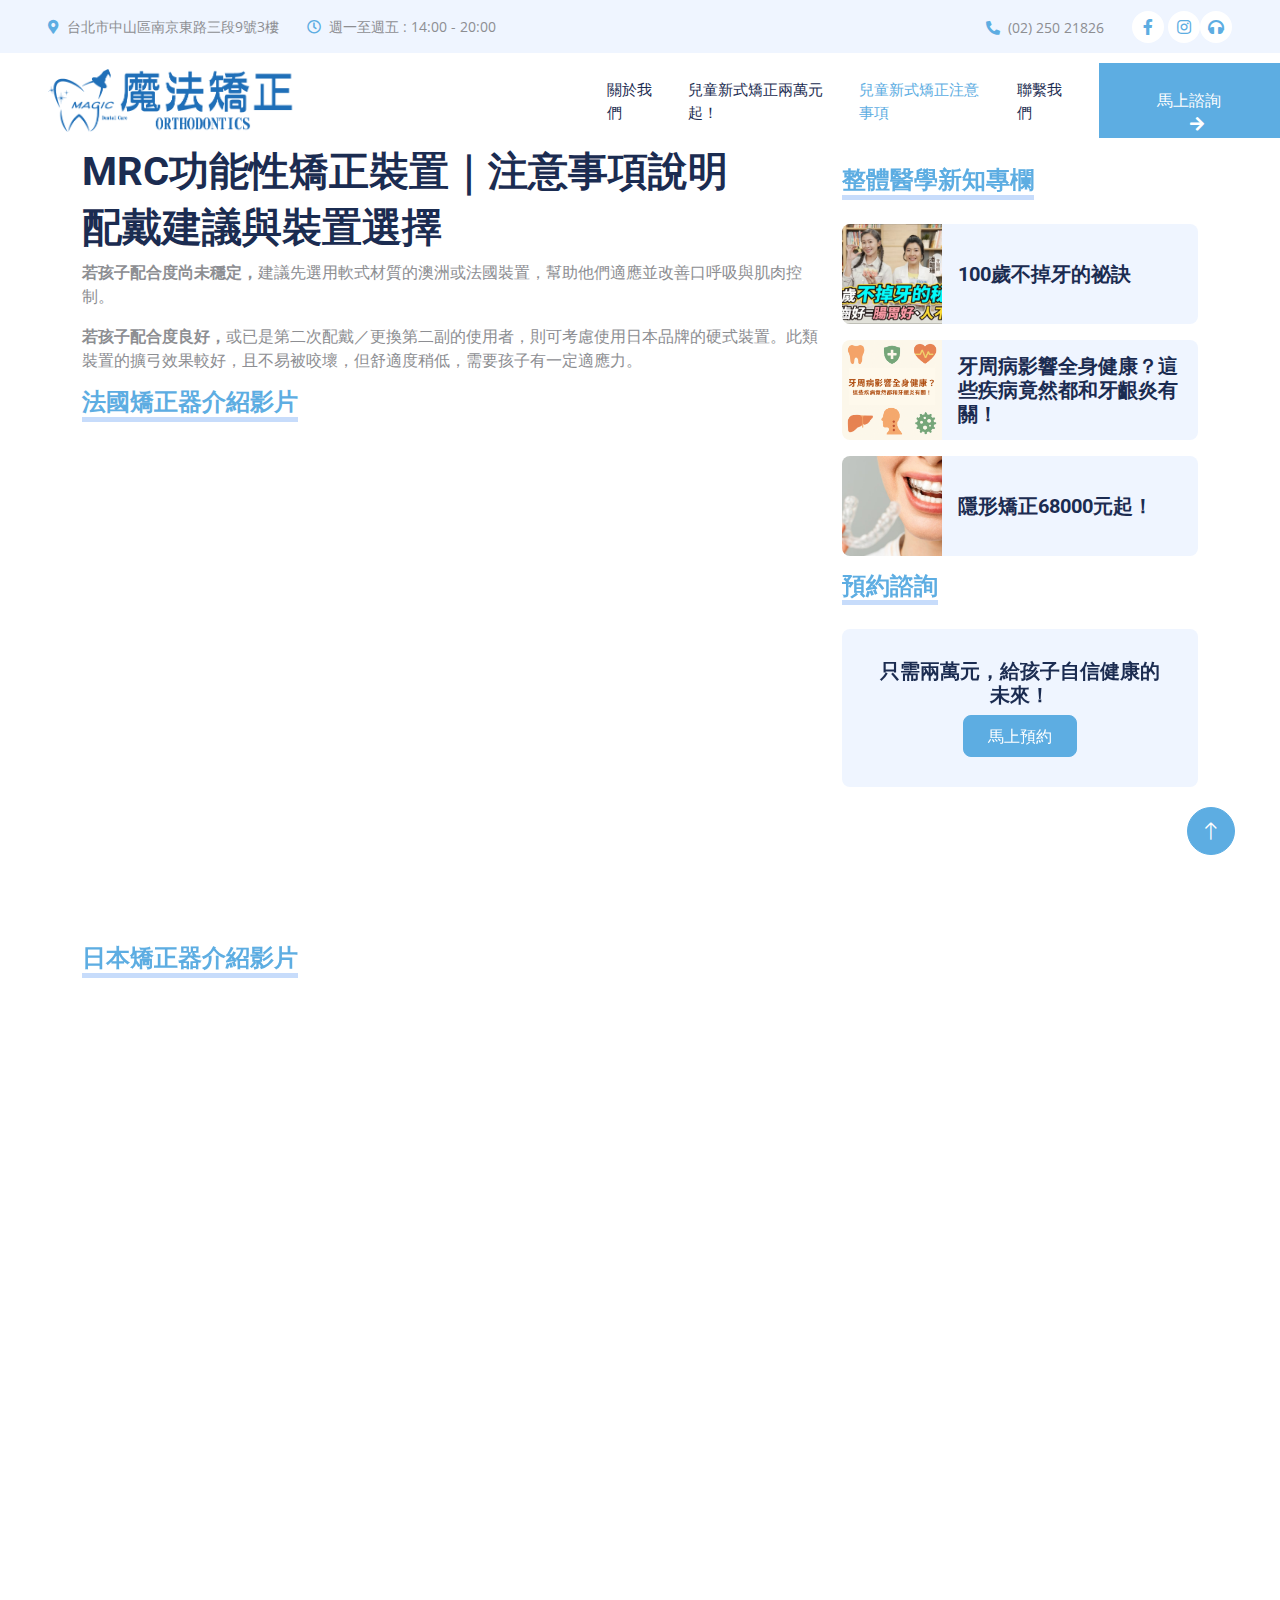
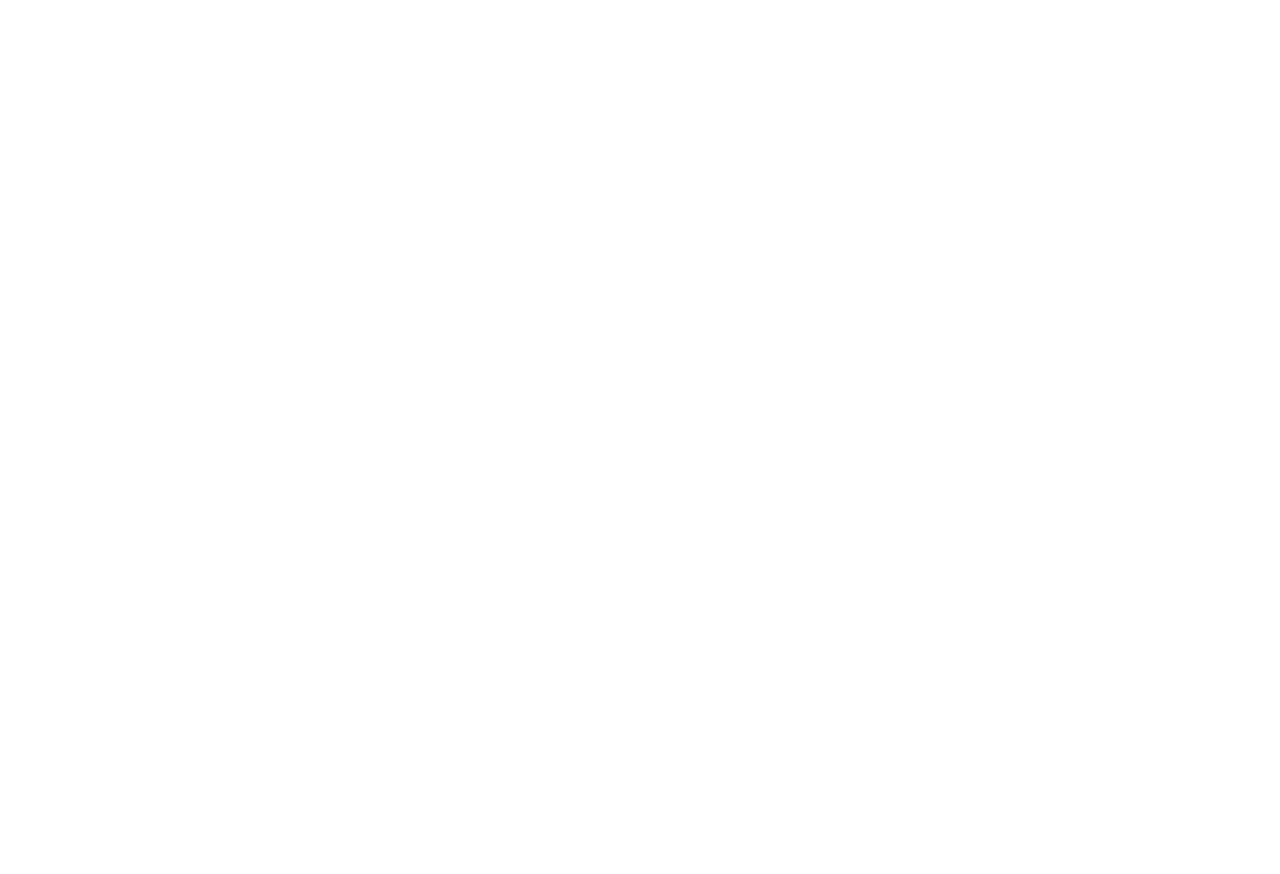
<file: r.html>
<!DOCTYPE html>
<html lang="zh">

<head>
    <meta charset="utf-8">
    <title>魔法矯正 | 兒童新式矯正兩萬元起！</title>
    <meta content="width=device-width, initial-scale=1.0" name="viewport">
    <meta content="魔法牙診所 | 兒童新式矯正" name="keywords">
    <meta content="兒童新式矯正 – 健康、美觀，讓孩子擁有自信微笑！" name="description">

    <!-- Favicon -->
    <link href="img/icon-logo(1).png" rel="icon">

    <!-- Google Web Fonts -->
    <link rel="preconnect" href="https://fonts.googleapis.com">
    <link rel="preconnect" href="https://fonts.gstatic.com" crossorigin>
    <link href="https://fonts.googleapis.com/css2?family=Open+Sans:wght@400;500&family=Roboto:wght@500;700;900&display=swap" rel="stylesheet"> 

    <!-- Icon Font Stylesheet -->
    <link href="https://cdnjs.cloudflare.com/ajax/libs/font-awesome/5.10.0/css/all.min.css" rel="stylesheet">
    <link href="https://cdn.jsdelivr.net/npm/bootstrap-icons@1.4.1/font/bootstrap-icons.css" rel="stylesheet">

    <!-- Libraries Stylesheet -->
    <link href="lib/animate/animate.min.css" rel="stylesheet">
    <link href="lib/owlcarousel/assets/owl.carousel.min.css" rel="stylesheet">
    <link href="lib/tempusdominus/css/tempusdominus-bootstrap-4.min.css" rel="stylesheet" />

    <!-- Customized Bootstrap Stylesheet -->
    <link href="css/bootstrap.min.css" rel="stylesheet">

    <!-- Template Stylesheet -->
    <link href="css/style.css" rel="stylesheet">
</head>

<body>
    <!-- Spinner Start -->
    <div id="spinner" class="show bg-white position-fixed translate-middle w-100 vh-100 top-50 start-50 d-flex align-items-center justify-content-center">
        <div class="spinner-grow text-primary" style="width: 3rem; height: 3rem;" role="status">
            <span class="sr-only">Loading...</span>
        </div>
    </div>
    <!-- Spinner End -->


    <!-- Topbar Start -->
    <div class="container-fluid bg-light p-0 wow fadeIn" data-wow-delay="0.1s">
        <div class="row gx-0 d-none d-lg-flex">
            <div class="col-lg-7 px-5 text-start">
                <div class="h-100 d-inline-flex align-items-center py-3 me-4">
                    <small class="fa fa-map-marker-alt text-primary me-2"></small>
                    <small>台北市中山區南京東路三段9號3樓</small>
                </div>
                <div class="h-100 d-inline-flex align-items-center py-3">
                    <small class="far fa-clock text-primary me-2"></small>
                    <small>週一至週五 : 14:00 - 20:00</small>
                </div>
            </div>
            <div class="col-lg-5 px-5 text-end">
                <div class="h-100 d-inline-flex align-items-center py-3 me-4">
                    <small class="fa fa-phone-alt text-primary me-2"></small>
                    <small>(02) 250 21826</small>
                </div>
                <div class="h-100 d-inline-flex align-items-center">
                    <a class="btn btn-sm-square rounded-circle bg-white text-primary me-1" href="https://www.facebook.com/inumagic"><i class="fab fa-facebook-f"></i></a>
                    <a class="btn btn-sm-square rounded-circle bg-white text-primary me-0" href="https://www.instagram.com/magic_dental_care"><i class="fab fa-instagram"></i></a>
                    <a class="btn btn-sm-square rounded-circle bg-white text-primary me-0" href="https://lin.ee/Qxmw6FR"><i class="fa fa-headphones"></i></a>
                </div>
            </div>
        </div>
    </div>
    <!-- Topbar End -->


    <!-- Navbar Start -->
    <nav class="navbar navbar-expand-lg bg-white navbar-light sticky-top p-0 wow fadeIn" data-wow-delay="0.1s">
        <a href="https://inumagic.github.io/orthodontics/" class="navbar-brand d-flex align-items-center px-4 px-lg-5">
            <h1 class="m-0 text-primary"></i><img src="img/logo (2).png" style="width: 50%;"></h1>
        </a>
        <button type="button" class="navbar-toggler me-4" data-bs-toggle="collapse" data-bs-target="#navbarCollapse">
            <span class="navbar-toggler-icon"></span>
        </button>
        <div class="collapse navbar-collapse" id="navbarCollapse">
            <div class="navbar-nav ms-auto p-4 p-lg-0">
                <a href="https://inumagic.com" class="nav-item nav-link">關於我們</a>
                <a href="https://inumagic.github.io/inumagic-mrc/" class="nav-item nav-link">兒童新式矯正兩萬元起！</a>
                <a href="#" class="nav-item nav-link active">兒童新式矯正注意事項</a>
                <a href="https://lin.ee/Qxmw6FR" class="nav-item nav-link">聯繫我們</a>
            </div>
            <a href="https://lin.ee/Qxmw6FR" class="btn btn-primary rounded-0 py-4 px-lg-5 d-none d-lg-block">馬上諮詢<i class="fa fa-arrow-right ms-3"></i></a>
        </div>
    </nav>
    <!-- Navbar End -->


  <section class="news-single section">
  <div class="container">
    <div class="row">
      <div class="col-lg-8 col-12">
        <div class="single-main">
          <h1 class="news-title">MRC功能性矯正裝置｜注意事項說明</h1>

          <!-- News Head -->
          <!-- News Text -->
          <div class="news-text">
            <h1>配戴建議與裝置選擇</h1>
            <p><strong>若孩子配合度尚未穩定，</strong>建議先選用軟式材質的澳洲或法國裝置，幫助他們適應並改善口呼吸與肌肉控制。</p>
            <p><strong>若孩子配合度良好，</strong>或已是第二次配戴／更換第二副的使用者，則可考慮使用日本品牌的硬式裝置。此類裝置的擴弓效果較好，且不易被咬壞，但舒適度稍低，需要孩子有一定適應力。</p>
    <div>
        <h4 class="d-inline-block text-primary text-uppercase border-bottom border-5 mb-2">法國矯正器介紹影片</h4>
        <iframe
            src="https://www.youtube.com/embed/tngkfm3AL4s" 
            title="YouTube video player" 
            frameborder="0" 
            allow="accelerometer; autoplay; clipboard-write; encrypted-media; gyroscope; picture-in-picture" 
            allowfullscreen 
            style="width: 100%; max-width: 800px; height: 500px; object-fit: cover;">
        </iframe>
    </div>

    <div>
        <h4 class="d-inline-block text-primary text-uppercase border-bottom border-5 mt-2 mb-2">日本矯正器介紹影片</h4>
        <!-- 下方的 iframe -->
         <iframe
            src="https://www.youtube.com/embed/BUzBNoaG1qA" 
            title="YouTube video player" 
            frameborder="0" 
            allow="accelerometer; autoplay; clipboard-write; encrypted-media; gyroscope; picture-in-picture" 
            allowfullscreen 
            style="width: 100%; max-width: 800px; height: 500px; object-fit: cover;">
        </iframe>
    </div>


          
       
          </div>
        </div>
      </div>

      <div class="col-lg-4 col-12">
        <div class="mb-5">
          <h4 class="d-inline-block text-primary text-uppercase border-bottom border-5 mb-4" style="margin-top: 5%;">整體醫學新知專欄</h4>

          <div class="d-flex rounded overflow-hidden mb-3">
            <img class="img-fluid" src="img/100.jpg" style="width: 100px; height: 100px; object-fit: cover;" alt="">
            <a href="https://inumagic.github.io/periodontitis" class="h5 d-flex align-items-center bg-light px-3 mb-0" 
              style="height: 100px; width: 100%; display: flex; align-items: center;">100歲不掉牙的祕訣</a>
          </div>

          <div class="d-flex rounded overflow-hidden mb-3">
            <img class="img-fluid" src="img/6.png" style="width: 100px; height: 100px; object-fit: cover;" alt="">
            <a href="https://www.inumagic.com/article/312" class="h5 d-flex align-items-center bg-light px-3 mb-0" 
              style="height: 100px; width: 100%; display: flex; align-items: center;">牙周病影響全身健康？這些疾病竟然都和牙齦炎有關！</a>
          </div>

            <div class="d-flex rounded overflow-hidden mb-3">
            <img class="img-fluid" src="img/ia.jpg" style="width: 100px; height: 100px; object-fit: cover;" alt="">
            <a href="https://inumagic.github.io/orthodontics" class="h5 d-flex align-items-center bg-light px-3 mb-0" 
              style="height: 100px; width: 100%; display: flex; align-items: center;">隱形矯正68000元起！</a>
          </div>
            
            
          <h4 class="d-inline-block text-primary text-uppercase border-bottom border-5 mb-4">預約諮詢</h4>
          <div class="bg-light rounded text-center" style="padding: 30px;">
            <h5>只需兩萬元，給孩子自信健康的未來！</h5>
            <a href="https://lin.ee/Qxmw6FR" class="btn btn-primary py-2 px-4">馬上預約</a>
          </div>
        </div>
      </div>
    </div>
</section>

   
               
    
    
    <!-- Feature Start -->
    
    
    <div class="container-xxl py-5">
        <div class="container">
            <div class="text-center mx-auto mb-5 wow fadeInUp" data-wow-delay="0.1s" style="max-width: 600px;">
                <h1>真實案例分享</h1>
            </div>
            <div class="owl-carousel testimonial-carousel wow fadeInUp" data-wow-delay="0.1s">
                <div class="testimonial-item text-center">
                    <img src="img/mrcba1.png" style="width: 100; height: auto;">
                    
                </div>
                <div class="testimonial-item text-center">
                    <img src="img/BA2.png" style="width: 100; height: auto;">
                    
                </div>
                <div class="testimonial-item text-center">
                    <img src="img/BA3.png" style="width: 100; height: 100auto;">
                    
                </div>
            </div>
        </div>
    </div>
    
    
   
                            
                            


              
    <!-- Footer Start -->
    <div class="container-fluid bg-dark text-light footer mt-5 pt-5 wow fadeIn" data-wow-delay="0.1s">
        <div class="container py-5">
            <div class="row g-5">
                <div class="col-lg-3 col-md-6">
                    <h5 class="text-light mb-4">地址</h5>
                    <p class="mb-2"><i class="fa fa-map-marker-alt me-3"></i>台北市中山區南京東路三段9號3樓</p>
                    <p class="mb-2"><i class="fa fa-phone-alt me-3"></i>(02) 250 21826</p>
                    <p class="mb-2"><i class="fa fa-envelope me-3"></i>inumagic.com</p>
                    <div class="d-flex pt-2">
                        <a class="btn btn-outline-light btn-social rounded-circle" href="https://www.facebook.com/inumagic"><i class="fab fa-facebook-f"></i></a>
                        <a class="btn btn-outline-light btn-social rounded-circle" href="http://www.youtube.com/@inumagic999"><i class="fab fa-youtube"></i></a>
                        <a class="btn btn-outline-light btn-social rounded-circle" href="https://lin.ee/Yv6XHMD"><i class="fa fa-headphones"></i></a>
                    </div>
                </div>
                <div class="col-lg-3 col-md-6">
                    <h5 class="text-light mb-4">延伸閱讀</h5>
                    <a class="btn btn-link" href="">隱形矯正注意事項</a>
                    <a class="btn btn-link" href="https://inumagic.github.io/periodontitis/">牙凍齡攻略：讓你越笑越年輕！</a>
             
                </div>
            </div>
     
        </div>
        
        <div class="container">
            <div class="copyright">
                <div class="row">
                    <div class="col-md-6 text-center text-md-start mb-3 mb-md-0">
                        &copy; <a class="border-bottom" href="#">魔法牙醫診所</a>版權所有
                    </div>
                </div>
            </div>
        </div>
    </div>
    <!-- Footer End -->


    <!-- Back to Top -->
    <a href="#" class="btn btn-lg btn-primary btn-lg-square rounded-circle back-to-top"><i class="bi bi-arrow-up"></i></a>


    <!-- JavaScript Libraries -->
    <script src="https://code.jquery.com/jquery-3.4.1.min.js"></script>
    <script src="https://cdn.jsdelivr.net/npm/bootstrap@5.0.0/dist/js/bootstrap.bundle.min.js"></script>
    <script src="lib/wow/wow.min.js"></script>
    <script src="lib/easing/easing.min.js"></script>
    <script src="lib/waypoints/waypoints.min.js"></script>
    <script src="lib/counterup/counterup.min.js"></script>
    <script src="lib/owlcarousel/owl.carousel.min.js"></script>
    <script src="lib/tempusdominus/js/moment.min.js"></script>
    <script src="lib/tempusdominus/js/moment-timezone.min.js"></script>
    <script src="lib/tempusdominus/js/tempusdominus-bootstrap-4.min.js"></script>

    <!-- Template Javascript -->
    <script src="js/main.js"></script>
</body>

</html>
</file>
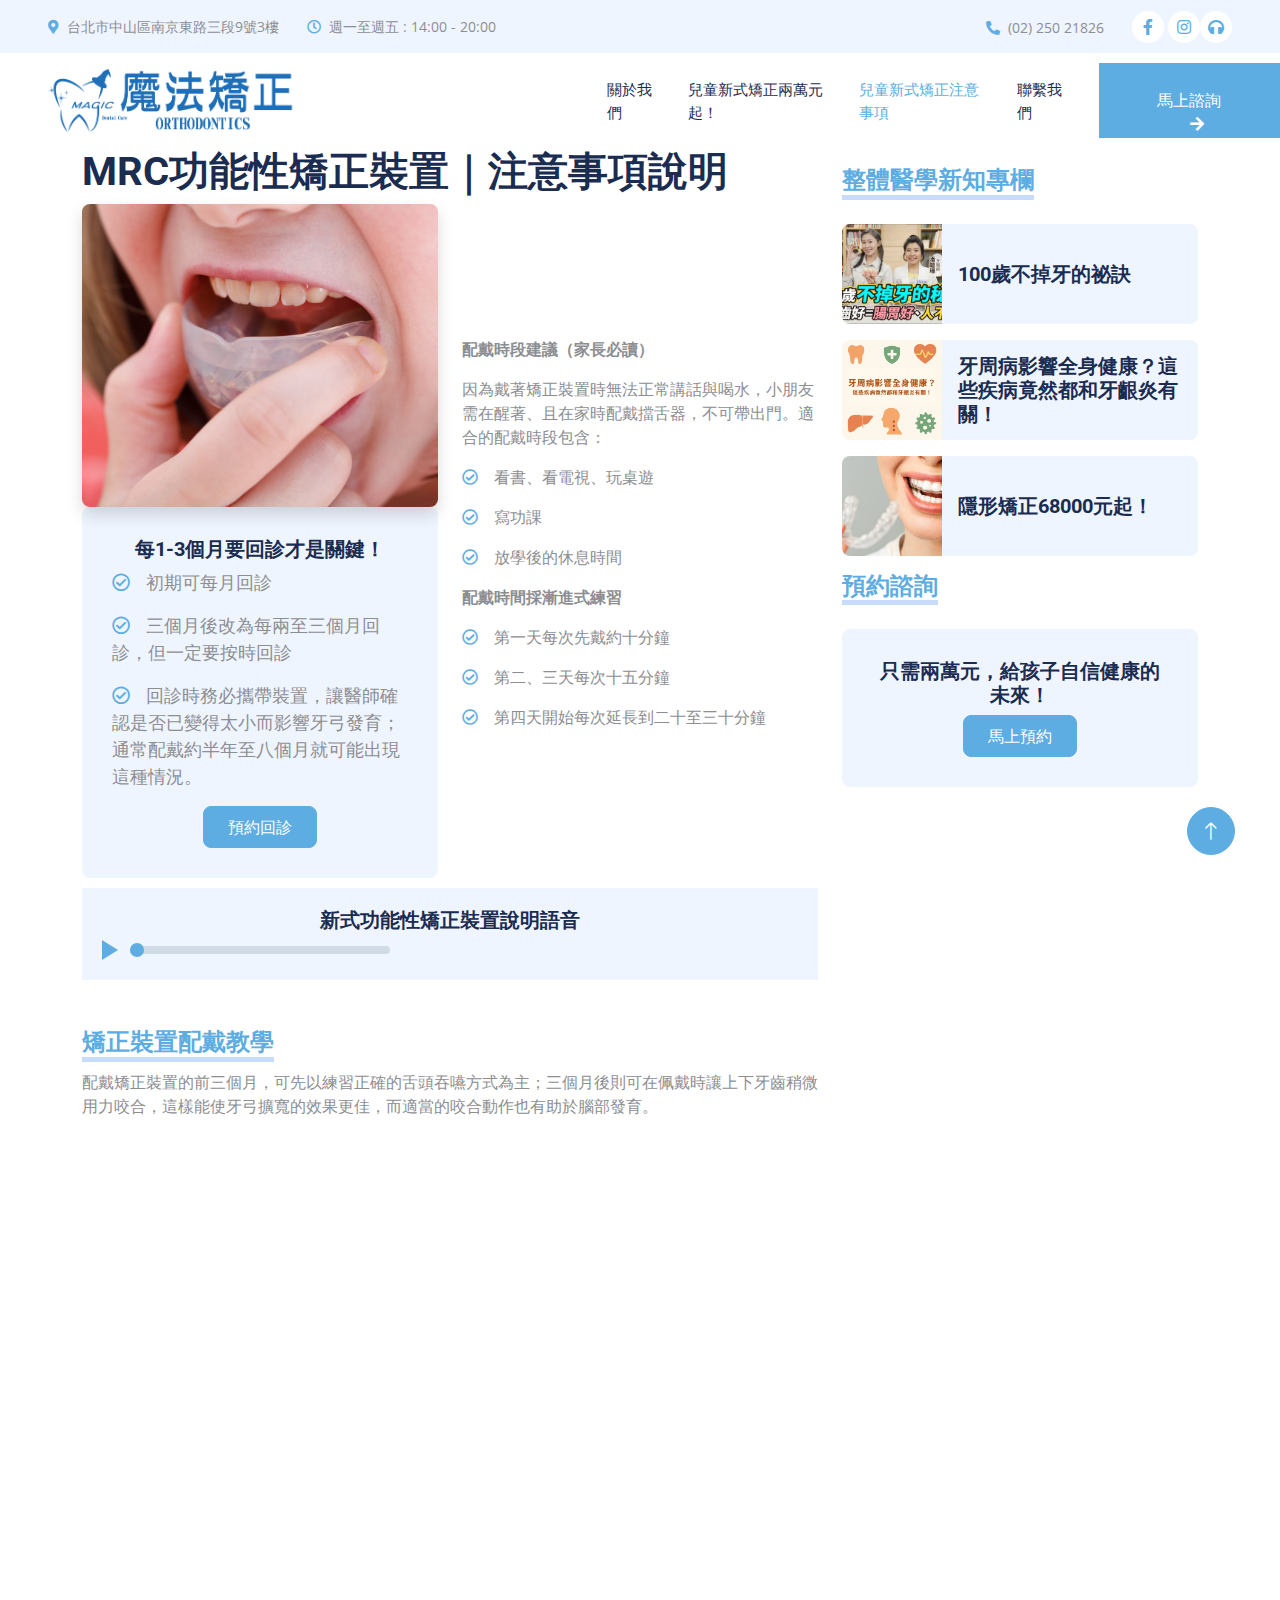
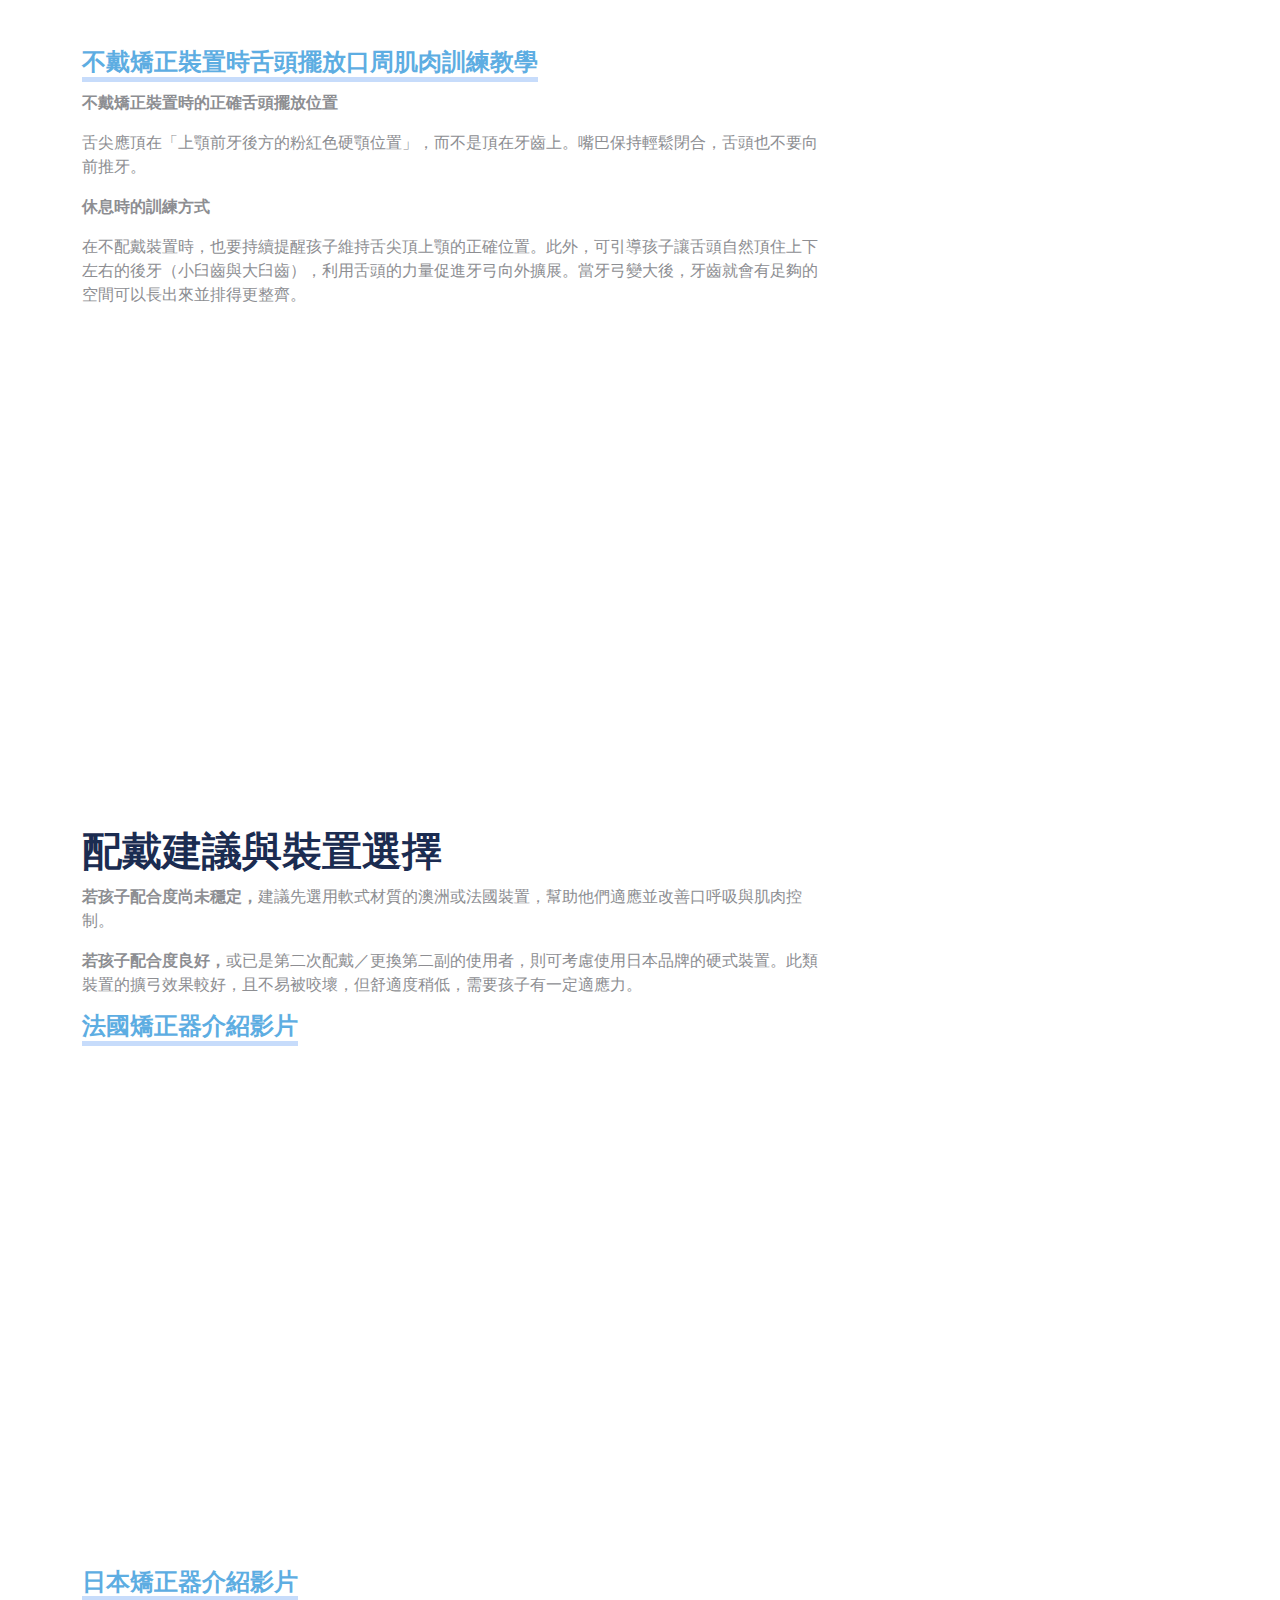
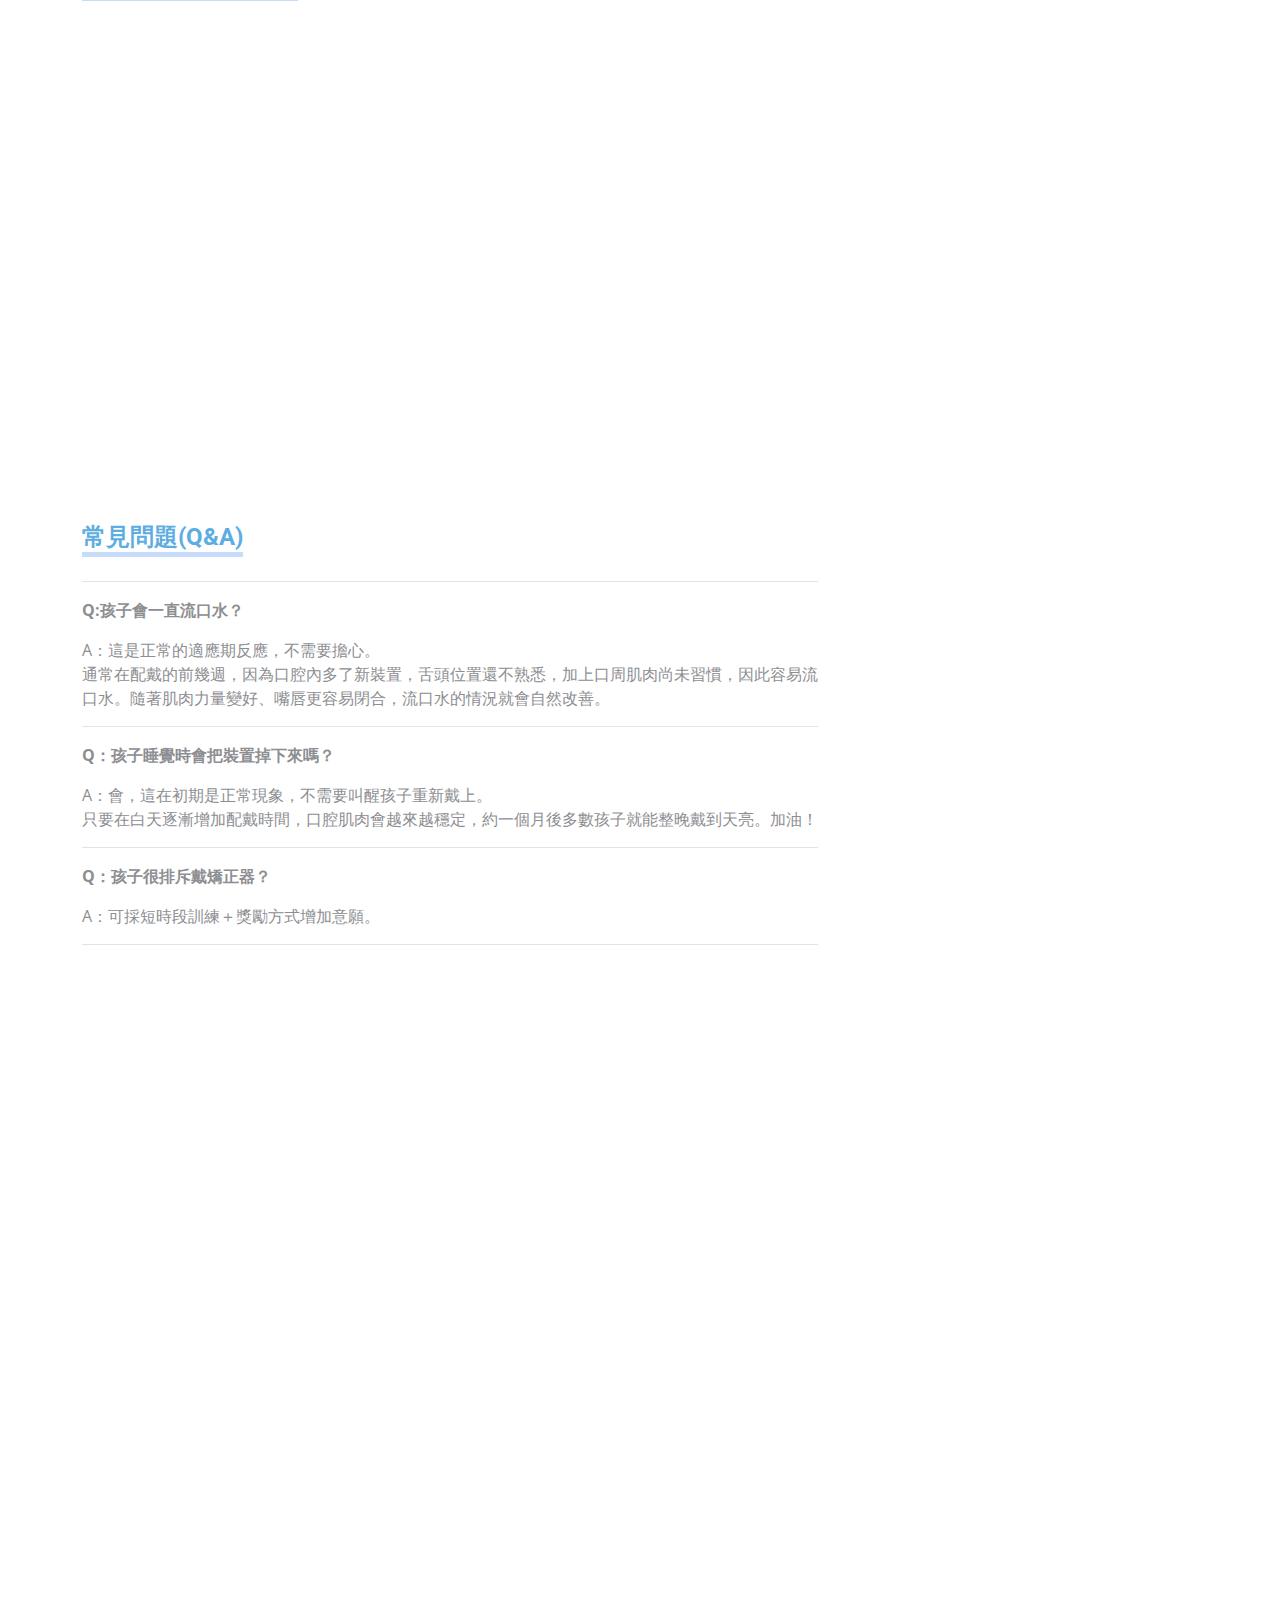
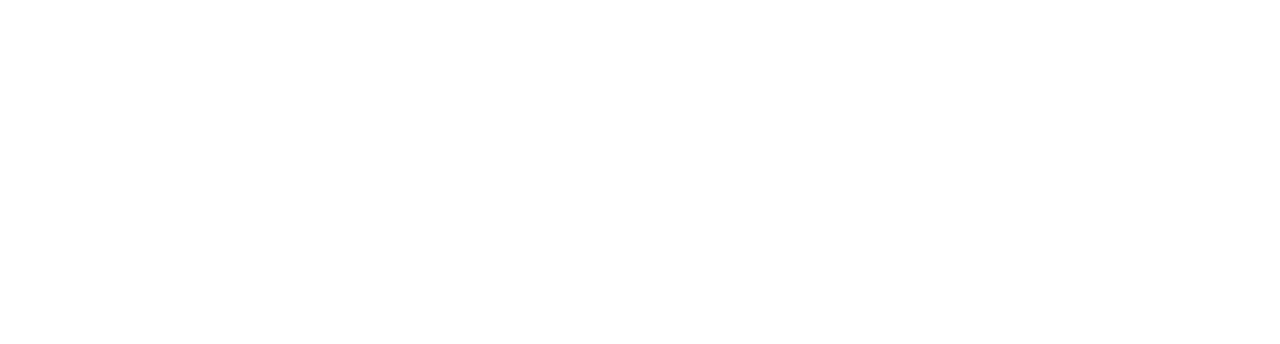
<file: treatment.html>
<!DOCTYPE html>
<html lang="zh">

<head>
    <meta charset="utf-8">
    <title>魔法矯正 | 兒童新式矯正兩萬元起！</title>
    <meta content="width=device-width, initial-scale=1.0" name="viewport">
    <meta content="魔法牙診所 | 兒童新式矯正" name="keywords">
    <meta content="兒童新式矯正 – 健康、美觀，讓孩子擁有自信微笑！" name="description">

    <!-- Favicon -->
    <link href="img/icon-logo(1).png" rel="icon">

    <!-- Google Web Fonts -->
    <link rel="preconnect" href="https://fonts.googleapis.com">
    <link rel="preconnect" href="https://fonts.gstatic.com" crossorigin>
    <link href="https://fonts.googleapis.com/css2?family=Open+Sans:wght@400;500&family=Roboto:wght@500;700;900&display=swap" rel="stylesheet"> 

    <!-- Icon Font Stylesheet -->
    <link href="https://cdnjs.cloudflare.com/ajax/libs/font-awesome/5.10.0/css/all.min.css" rel="stylesheet">
    <link href="https://cdn.jsdelivr.net/npm/bootstrap-icons@1.4.1/font/bootstrap-icons.css" rel="stylesheet">

    <!-- Libraries Stylesheet -->
    <link href="lib/animate/animate.min.css" rel="stylesheet">
    <link href="lib/owlcarousel/assets/owl.carousel.min.css" rel="stylesheet">
    <link href="lib/tempusdominus/css/tempusdominus-bootstrap-4.min.css" rel="stylesheet" />

    <!-- Customized Bootstrap Stylesheet -->
    <link href="css/bootstrap.min.css" rel="stylesheet">

    <!-- Template Stylesheet -->
    <link href="css/style.css" rel="stylesheet">
</head>

<body>
    <!-- Spinner Start -->
    <div id="spinner" class="show bg-white position-fixed translate-middle w-100 vh-100 top-50 start-50 d-flex align-items-center justify-content-center">
        <div class="spinner-grow text-primary" style="width: 3rem; height: 3rem;" role="status">
            <span class="sr-only">Loading...</span>
        </div>
    </div>
    <!-- Spinner End -->


    <!-- Topbar Start -->
    <div class="container-fluid bg-light p-0 wow fadeIn" data-wow-delay="0.1s">
        <div class="row gx-0 d-none d-lg-flex">
            <div class="col-lg-7 px-5 text-start">
                <div class="h-100 d-inline-flex align-items-center py-3 me-4">
                    <small class="fa fa-map-marker-alt text-primary me-2"></small>
                    <small>台北市中山區南京東路三段9號3樓</small>
                </div>
                <div class="h-100 d-inline-flex align-items-center py-3">
                    <small class="far fa-clock text-primary me-2"></small>
                    <small>週一至週五 : 14:00 - 20:00</small>
                </div>
            </div>
            <div class="col-lg-5 px-5 text-end">
                <div class="h-100 d-inline-flex align-items-center py-3 me-4">
                    <small class="fa fa-phone-alt text-primary me-2"></small>
                    <small>(02) 250 21826</small>
                </div>
                <div class="h-100 d-inline-flex align-items-center">
                    <a class="btn btn-sm-square rounded-circle bg-white text-primary me-1" href="https://www.facebook.com/inumagic"><i class="fab fa-facebook-f"></i></a>
                    <a class="btn btn-sm-square rounded-circle bg-white text-primary me-0" href="https://www.instagram.com/magic_dental_care"><i class="fab fa-instagram"></i></a>
                    <a class="btn btn-sm-square rounded-circle bg-white text-primary me-0" href="https://lin.ee/Qxmw6FR"><i class="fa fa-headphones"></i></a>
                </div>
            </div>
        </div>
    </div>
    <!-- Topbar End -->


    <!-- Navbar Start -->
    <nav class="navbar navbar-expand-lg bg-white navbar-light sticky-top p-0 wow fadeIn" data-wow-delay="0.1s">
        <a href="https://inumagic.github.io/orthodontics/" class="navbar-brand d-flex align-items-center px-4 px-lg-5">
            <h1 class="m-0 text-primary"></i><img src="img/logo (2).png" style="width: 50%;"></h1>
        </a>
        <button type="button" class="navbar-toggler me-4" data-bs-toggle="collapse" data-bs-target="#navbarCollapse">
            <span class="navbar-toggler-icon"></span>
        </button>
        <div class="collapse navbar-collapse" id="navbarCollapse">
            <div class="navbar-nav ms-auto p-4 p-lg-0">
                <a href="https://inumagic.com" class="nav-item nav-link">關於我們</a>
                <a href="https://inumagic.github.io/inumagic-mrc/" class="nav-item nav-link">兒童新式矯正兩萬元起！</a>
                <a href="#" class="nav-item nav-link active">兒童新式矯正注意事項</a>
                <a href="https://lin.ee/Qxmw6FR" class="nav-item nav-link">聯繫我們</a>
            </div>
            <a href="https://lin.ee/Qxmw6FR" class="btn btn-primary rounded-0 py-4 px-lg-5 d-none d-lg-block">馬上諮詢<i class="fa fa-arrow-right ms-3"></i></a>
        </div>
    </nav>
    <!-- Navbar End -->


  <section class="news-single section">
  <div class="container">
    <div class="row">
      <div class="col-lg-8 col-12">
        <div class="single-main">
          <h1 class="news-title">MRC功能性矯正裝置｜注意事項說明</h1>
          <!-- News Head -->
          <!-- News Text -->
          <div class="news-text">
            <div class="row align-items-center">

            <div class="col-md-6 text-center mb-3 mb-md-0">
            <img src="img/96.png" alt="MRC配戴示意" class="img-fluid rounded shadow">
            <div class="bg-light rounded " style="padding: 30px;">
            <h5 class="text-center">每1-3個月要回診才是關鍵！</h5>
            <p style="text-align: left; font-size: 18px;"><i class="far fa-check-circle text-primary me-3"></i>初期可每月回診</p>
            <p style="text-align: left; font-size: 18px;"><i class="far fa-check-circle text-primary me-3"></i>三個月後改為每兩至三個月回診，但一定要按時回診</p>
            <p style="text-align: left; font-size: 18px;"><i class="far fa-check-circle text-primary me-3"></i>回診時務必攜帶裝置，讓醫師確認是否已變得太小而影響牙弓發育；通常配戴約半年至八個月就可能出現這種情況。</p>
            <a href="https://lin.ee/Qxmw6FR" class="btn btn-primary py-2 px-4">預約回診</a>
            </div>
            </div>

           

    <!-- 右側文字 -->
    <div class="col-md-6">
            <p><strong>配戴時段建議（家長必讀）</strong></p>
            <p>因為戴著矯正裝置時無法正常講話與喝水，小朋友需在醒著、且在家時配戴擋舌器，不可帶出門。適合的配戴時段包含：</p>
            <p><i class="far fa-check-circle text-primary me-3"></i>看書、看電視、玩桌遊</p>
            <p><i class="far fa-check-circle text-primary me-3"></i>寫功課</p>
            <p><i class="far fa-check-circle text-primary me-3"></i>放學後的休息時間</p>
            <p><strong>配戴時間採漸進式練習</strong></p>
            <p><i class="far fa-check-circle text-primary me-3"></i>第一天每次先戴約十分鐘</p>
            <p><i class="far fa-check-circle text-primary me-3"></i>第二、三天每次十五分鐘</p>
            <p><i class="far fa-check-circle text-primary me-3"></i>第四天開始每次延長到二十至三十分鐘</p>            
          </div>
          </div>
 
<div style="margin-top: 10px; padding: 20px 20px; background-color: #EFF5FF;">
                <h5 class="text-center">新式功能性矯正裝置說明語音</h5>
<div style="text-align:center;">
    <style>
/* 播放圖示區塊 */
.audio-play-icon {
  width: 0;
  height: 0;
  border-style: solid;
  border-width: 10px 0 10px 16px; /* 三角形 ▶ */
  border-color: transparent transparent transparent #5DADE2;
  cursor: pointer;
  margin-right: 12px;
  transition: 0.2s ease;
}

.audio-play-icon.paused {
  width: 16px;
  height: 16px;
  border: none;
  display: flex;
  justify-content: space-between;
}

.audio-play-icon.paused::before,
.audio-play-icon.paused::after {
  content: "";
  width: 5px;
  height: 16px;
  background: #5DADE2;
}

/* 語音條 */
.audio-wrapper {
  display: flex;
  align-items: center;
}

.audio-bar {
  width: 260px;
  height: 8px;
  background: #d0dbe5;
  border-radius: 5px;
  position: relative;
  cursor: pointer;
}

.audio-progress {
  width: 0%;
  height: 8px;
  background: #5DADE2;
  border-radius: 5px;
  transition: width 0.1s linear;
}

.audio-circle {
  width: 14px;
  height: 14px;
  background: #5DADE2;
  border-radius: 50%;
  position: absolute;
  top: -3px;
  left: 0;
  transition: left 0.1s linear;
}
</style>

<audio id="mrcAudio">
  <source src="audio/audio1.mp3" type="audio/mpeg">
</audio>

<div class="audio-wrapper">
  <div id="playIcon" class="audio-play-icon"></div>

  <div class="audio-bar" id="audioBar">
    <div class="audio-progress" id="audioProgress"></div>
    <div class="audio-circle" id="audioCircle"></div>
  </div>
</div>

<script>
const audio = document.getElementById('mrcAudio');
const bar = document.getElementById('audioBar');
const progress = document.getElementById('audioProgress');
const circle = document.getElementById('audioCircle');
const icon = document.getElementById('playIcon');

let isPlaying = false;

// 切換播放/暫停
function togglePlay() {
  if (!isPlaying) {
    audio.play();
    isPlaying = true;
    icon.classList.add("paused"); // 變成兩條直槓
  } else {
    audio.pause();
    isPlaying = false;
    icon.classList.remove("paused"); // 回到三角形
  }
}

// 點 icon 可播放/暫停
icon.addEventListener('click', togglePlay);

// 點語音條也可播放/暫停
bar.addEventListener('click', togglePlay);

// 進度更新
audio.addEventListener('timeupdate', () => {
  const percent = audio.currentTime / audio.duration;
  progress.style.width = (percent * 100) + "%";
  circle.style.left = (percent * 100) + "%";
});

// 播放結束歸零
audio.addEventListener('ended', () => {
  isPlaying = false;
  icon.classList.remove("paused");
  progress.style.width = "0%";
  circle.style.left = "0%";
});
</script>
</div>
</div>


        <div>
        <h4 class="d-inline-block text-primary text-uppercase border-bottom border-5 mt-5 mb-2">矯正裝置配戴教學</h4>
        <p>配戴矯正裝置的前三個月，可先以練習正確的舌頭吞嚥方式為主；三個月後則可在佩戴時讓上下牙齒稍微用力咬合，這樣能使牙弓擴寬的效果更佳，而適當的咬合動作也有助於腦部發育。</p>
        <iframe
            src="https://www.youtube.com/embed/PUbw6BVtgJU" 
            title="YouTube video player" 
            frameborder="0" 
            allow="accelerometer; autoplay; clipboard-write; encrypted-media; gyroscope; picture-in-picture" 
            allowfullscreen 
            style="width: 100%; max-width: 800px; height: 500px; object-fit: cover;">
        </iframe>
        </div>

        <div>
        <h4 class="d-inline-block text-primary text-uppercase border-bottom border-5 mt-2 mb-2">不戴矯正裝置時舌頭擺放口周肌肉訓練教學</h4>
        <p><strong>不戴矯正裝置時的正確舌頭擺放位置</strong></p>
        <p>舌尖應頂在「上顎前牙後方的粉紅色硬顎位置」，而不是頂在牙齒上。嘴巴保持輕鬆閉合，舌頭也不要向前推牙。</p>
        <p><strong>休息時的訓練方式</strong></p>
        <p>在不配戴裝置時，也要持續提醒孩子維持舌尖頂上顎的正確位置。此外，可引導孩子讓舌頭自然頂住上下左右的後牙（小臼齒與大臼齒），利用舌頭的力量促進牙弓向外擴展。當牙弓變大後，牙齒就會有足夠的空間可以長出來並排得更整齊。</p>
        <!-- 下方的 iframe -->
        <iframe
            src="https://www.youtube.com/embed/oZ4bLx4NvB4" 
            title="YouTube video player" 
            frameborder="0" 
            allow="accelerometer; autoplay; clipboard-write; encrypted-media; gyroscope; picture-in-picture" 
            allowfullscreen 
            style="width: 100%; max-width: 800px; height: 500px; object-fit: cover;">
        </iframe>
        </div>

            <h1>配戴建議與裝置選擇</h1>
            <p><strong>若孩子配合度尚未穩定，</strong>建議先選用軟式材質的澳洲或法國裝置，幫助他們適應並改善口呼吸與肌肉控制。</p>
            <p><strong>若孩子配合度良好，</strong>或已是第二次配戴／更換第二副的使用者，則可考慮使用日本品牌的硬式裝置。此類裝置的擴弓效果較好，且不易被咬壞，但舒適度稍低，需要孩子有一定適應力。</p>
    
    

   
    
    <div>
        <h4 class="d-inline-block text-primary text-uppercase border-bottom border-5 mb-2">法國矯正器介紹影片</h4>
        <iframe
            src="https://www.youtube.com/embed/D135Ioj9bjM" 
            title="YouTube video player" 
            frameborder="0" 
            allow="accelerometer; autoplay; clipboard-write; encrypted-media; gyroscope; picture-in-picture" 
            allowfullscreen 
            style="width: 100%; max-width: 800px; height: 500px; object-fit: cover;">
        </iframe>
    </div>

    <div>
        <h4 class="d-inline-block text-primary text-uppercase border-bottom border-5 mt-2 mb-2">日本矯正器介紹影片</h4>
        <!-- 下方的 iframe -->
         <iframe
            src="https://www.youtube.com/embed/McDHHKUOg8Q" 
            title="YouTube video player" 
            frameborder="0" 
            allow="accelerometer; autoplay; clipboard-write; encrypted-media; gyroscope; picture-in-picture" 
            allowfullscreen 
            style="width: 100%; max-width: 800px; height: 500px; object-fit: cover;">
        </iframe>
    </div>

    <div>
        <h4 class="d-inline-block text-primary text-uppercase border-bottom border-5 mt-2 mb-2">常見問題(Q&A)</h4>
        <hr>
        <p><strong>Q:孩子會一直流口水？</strong></p>
        <p>A：這是正常的適應期反應，不需要擔心。
        <br>通常在配戴的前幾週，因為口腔內多了新裝置，舌頭位置還不熟悉，加上口周肌肉尚未習慣，因此容易流口水。隨著肌肉力量變好、嘴唇更容易閉合，流口水的情況就會自然改善。
        </p>
        <hr>
        <p><strong>Q：孩子睡覺時會把裝置掉下來嗎？</strong></p>
        <p>A：會，這在初期是正常現象，不需要叫醒孩子重新戴上。
        <br>只要在白天逐漸增加配戴時間，口腔肌肉會越來越穩定，約一個月後多數孩子就能整晚戴到天亮。加油！
        </p>
        <hr>
        <p><strong>Q：孩子很排斥戴矯正器？</strong></p>
        <p>A：可採短時段訓練＋獎勵方式增加意願。</p>
        <hr>
        
    </div>
          
       
          </div>
        </div>
      </div>

      <div class="col-lg-4 col-12">
        <div class="mb-5">
          <h4 class="d-inline-block text-primary text-uppercase border-bottom border-5 mb-4" style="margin-top: 5%;">整體醫學新知專欄</h4>

          <div class="d-flex rounded overflow-hidden mb-3">
            <img class="img-fluid" src="img/100.jpg" style="width: 100px; height: 100px; object-fit: cover;" alt="">
            <a href="https://inumagic.github.io/periodontitis" class="h5 d-flex align-items-center bg-light px-3 mb-0" 
              style="height: 100px; width: 100%; display: flex; align-items: center;">100歲不掉牙的祕訣</a>
          </div>

          <div class="d-flex rounded overflow-hidden mb-3">
            <img class="img-fluid" src="img/6.png" style="width: 100px; height: 100px; object-fit: cover;" alt="">
            <a href="https://www.inumagic.com/article/312" class="h5 d-flex align-items-center bg-light px-3 mb-0" 
              style="height: 100px; width: 100%; display: flex; align-items: center;">牙周病影響全身健康？這些疾病竟然都和牙齦炎有關！</a>
          </div>

            <div class="d-flex rounded overflow-hidden mb-3">
            <img class="img-fluid" src="img/ia.jpg" style="width: 100px; height: 100px; object-fit: cover;" alt="">
            <a href="https://inumagic.github.io/orthodontics" class="h5 d-flex align-items-center bg-light px-3 mb-0" 
              style="height: 100px; width: 100%; display: flex; align-items: center;">隱形矯正68000元起！</a>
          </div>
            
            
          <h4 class="d-inline-block text-primary text-uppercase border-bottom border-5 mb-4">預約諮詢</h4>
          <div class="bg-light rounded text-center" style="padding: 30px;">
            <h5>只需兩萬元，給孩子自信健康的未來！</h5>
            <a href="https://lin.ee/Qxmw6FR" class="btn btn-primary py-2 px-4">馬上預約</a>
          </div>
        </div>
      </div>
    </div>
</section>

   
               
    
    
    <!-- Feature Start -->
    
    
    <div class="container-xxl py-5">
        <div class="container">
            <div class="text-center mx-auto mb-5 wow fadeInUp" data-wow-delay="0.1s" style="max-width: 600px;">
                <h1>真實案例分享</h1>
            </div>
            <div class="owl-carousel testimonial-carousel wow fadeInUp" data-wow-delay="0.1s">
                <div class="testimonial-item text-center">
                    <img src="img/mrcba1.png" style="width: 100; height: auto;">
                    
                </div>
                <div class="testimonial-item text-center">
                    <img src="img/BA2.png" style="width: 100; height: auto;">
                    
                </div>
                <div class="testimonial-item text-center">
                    <img src="img/BA3.png" style="width: 100; height: 100auto;">
                    
                </div>
            </div>
        </div>
    </div>
    
    
   
                            
                            


              
    <!-- Footer Start -->
    <div class="container-fluid bg-dark text-light footer mt-5 pt-5 wow fadeIn" data-wow-delay="0.1s">
        <div class="container py-5">
            <div class="row g-5">
                <div class="col-lg-3 col-md-6">
                    <h5 class="text-light mb-4">地址</h5>
                    <p class="mb-2"><i class="fa fa-map-marker-alt me-3"></i>台北市中山區南京東路三段9號3樓</p>
                    <p class="mb-2"><i class="fa fa-phone-alt me-3"></i>(02) 250 21826</p>
                    <p class="mb-2"><i class="fa fa-envelope me-3"></i>inumagic.com</p>
                    <div class="d-flex pt-2">
                        <a class="btn btn-outline-light btn-social rounded-circle" href="https://www.facebook.com/inumagic"><i class="fab fa-facebook-f"></i></a>
                        <a class="btn btn-outline-light btn-social rounded-circle" href="http://www.youtube.com/@inumagic999"><i class="fab fa-youtube"></i></a>
                        <a class="btn btn-outline-light btn-social rounded-circle" href="https://lin.ee/Yv6XHMD"><i class="fa fa-headphones"></i></a>
                    </div>
                </div>
                <div class="col-lg-3 col-md-6">
                    <h5 class="text-light mb-4">延伸閱讀</h5>
                    <a class="btn btn-link" href="">隱形矯正注意事項</a>
                    <a class="btn btn-link" href="https://inumagic.github.io/periodontitis/">牙凍齡攻略：讓你越笑越年輕！</a>
             
                </div>
            </div>
     
        </div>
        
        <div class="container">
            <div class="copyright">
                <div class="row">
                    <div class="col-md-6 text-center text-md-start mb-3 mb-md-0">
                        &copy; <a class="border-bottom" href="#">魔法牙醫診所</a>版權所有
                    </div>
                </div>
            </div>
        </div>
    </div>
    <!-- Footer End -->


    <!-- Back to Top -->
    <a href="#" class="btn btn-lg btn-primary btn-lg-square rounded-circle back-to-top"><i class="bi bi-arrow-up"></i></a>


    <!-- JavaScript Libraries -->
    <script src="https://code.jquery.com/jquery-3.4.1.min.js"></script>
    <script src="https://cdn.jsdelivr.net/npm/bootstrap@5.0.0/dist/js/bootstrap.bundle.min.js"></script>
    <script src="lib/wow/wow.min.js"></script>
    <script src="lib/easing/easing.min.js"></script>
    <script src="lib/waypoints/waypoints.min.js"></script>
    <script src="lib/counterup/counterup.min.js"></script>
    <script src="lib/owlcarousel/owl.carousel.min.js"></script>
    <script src="lib/tempusdominus/js/moment.min.js"></script>
    <script src="lib/tempusdominus/js/moment-timezone.min.js"></script>
    <script src="lib/tempusdominus/js/tempusdominus-bootstrap-4.min.js"></script>

    <!-- Template Javascript -->
    <script src="js/main.js"></script>
</body>

</html>
</file>
<file: css/style.css>
/********** Template CSS **********/
:root {
    --primary: #5DADE2;
    --light: #EFF5FF;
    --dark: #1B2C51;
}

.fw-medium {
    font-weight: 500 !important;
}

.fw-bold {
    font-weight: 700 !important;
}

.fw-black {
    font-weight: 900 !important;
}

.back-to-top {
    position: fixed;
    display: none;
    right: 45px;
    bottom: 45px;
    z-index: 99;
}




/*** Spinner ***/
#spinner {
    opacity: 0;
    visibility: hidden;
    transition: opacity .5s ease-out, visibility 0s linear .5s;
    z-index: 99999;
}

#spinner.show {
    transition: opacity .5s ease-out, visibility 0s linear 0s;
    visibility: visible;
    opacity: 1;
}


/*** Button ***/
.btn {
    font-weight: 500;
    transition: .5s;
}

.btn.btn-primary,
.btn.btn-secondary {
    color: #FFFFFF;
}

.btn-square {
    width: 38px;
    height: 38px;
}

.btn-sm-square {
    width: 32px;
    height: 32px;
}

.btn-lg-square {
    width: 48px;
    height: 48px;
}

.btn-square,
.btn-sm-square,
.btn-lg-square {
    padding: 0;
    display: flex;
    align-items: center;
    justify-content: center;
    font-weight: normal;
}


/*** Navbar ***/
.navbar .dropdown-toggle::after {
    border: none;
    content: "\f107";
    font-family: "Font Awesome 5 Free";
    font-weight: 900;
    vertical-align: middle;
    margin-left: 8px;
}

.navbar .navbar-nav .nav-link {
    margin-right: 30px;
    padding: 25px 0;
    color: #FFFFFF;
    font-size: 15px;
    font-weight: 500;
    text-transform: uppercase;
    outline: none;
}

.navbar .navbar-nav .nav-link:hover,
.navbar .navbar-nav .nav-link.active {
    color: var(--primary);
}

@media (max-width: 991.98px) {
    .navbar .navbar-nav .nav-link  {
        margin-right: 0;
        padding: 10px 0;
    }

    .navbar .navbar-nav {
        border-top: 1px solid #EEEEEE;
    }
}

.navbar .navbar-brand,
.navbar a.btn {
    height: 75px;
}

.navbar .navbar-nav .nav-link {
    color: var(--dark);
    font-weight: 500;
}

.navbar.sticky-top {
    top: -100px;
    transition: .5s;
}

@media (min-width: 992px) {
    .navbar .nav-item .dropdown-menu {
        display: block;
        border: none;
        margin-top: 0;
        top: 150%;
        opacity: 0;
        visibility: hidden;
        transition: .5s;
    }

    .navbar .nav-item:hover .dropdown-menu {
        top: 100%;
        visibility: visible;
        transition: .5s;
        opacity: 1;
    }
}


/*** Header ***/
.header-carousel .owl-carousel-text {
    position: absolute;
    width: 100%;
    height: 100%;
    padding: 3rem;
    top: 0;
    left: 0;
    display: flex;
    align-items: center;
    justify-content: center;
    text-shadow: 0 0 15px rgba(0, 0, 0, .1);
}

.header-carousel .owl-nav {
    position: absolute;
    width: 200px;
    height: 45px;
    bottom: 15px;
    left: 50%;
    transform: translateX(-50%);
    display: flex;
    justify-content: space-between;
}

.header-carousel .owl-nav .owl-prev,
.header-carousel .owl-nav .owl-next {
    width: 45px;
    height: 45px;
    display: flex;
    align-items: center;
    justify-content: center;
    color: #FFFFFF;
    background: transparent;
    border: 1px solid #FFFFFF;
    border-radius: 45px;
    font-size: 22px;
    transition: .5s;
}

.header-carousel .owl-nav .owl-prev:hover,
.header-carousel .owl-nav .owl-next:hover {
    background: var(--primary);
    border-color: var(--primary);
}

.header-carousel .owl-dots {
    position: absolute;
    height: 45px;
    bottom: 15px;
    left: 50%;
    transform: translateX(-50%);
    display: flex;
    align-items: center;
    justify-content: center;
}

.header-carousel .owl-dot {
    position: relative;
    display: inline-block;
    margin: 0 5px;
    width: 15px;
    height: 15px;
    background: transparent;
    border: 1px solid #FFFFFF;
    border-radius: 15px;
    transition: .5s;
}

.header-carousel .owl-dot::after {
    position: absolute;
    content: "";
    width: 5px;
    height: 5px;
    top: 4px;
    left: 4px;
    background: #FFFFFF;
    border-radius: 5px;
}

.header-carousel .owl-dot.active {
    background: var(--primary);
    border-color: var(--primary);
}

.page-header {
    background: url(../img/AdobeStock_1068979765.jpeg) top center no-repeat;
    background-size: cover;
    text-shadow: 0 0 30px rgba(0, 0, 0, .1);
}




.breadcrumb-item + .breadcrumb-item::before {
    color: var(--light);
}


/*** Service ***/
.service-item {
    transition: .5s;
}

.service-item:hover {
    margin-top: -10px;
    box-shadow: 0 .5rem 1.5rem rgba(0, 0, 0, .08);
}

.service-item .btn {
    width: 40px;
    height: 40px;
    display: inline-flex;
    align-items: center;
    background: #FFFFFF;
    border-radius: 40px;
    white-space: nowrap;
    overflow: hidden;
    transition: .5s;
}

.service-item:hover .btn {
    width: 140px;
}


/*** Feature ***/
@media (min-width: 992px) {
    .container.feature {
        max-width: 100% !important;
    }

    .feature-text  {
        padding-left: calc(((100% - 960px) / 2) + .75rem);
    }
}

@media (min-width: 1200px) {
    .feature-text  {
        padding-left: calc(((100% - 1140px) / 2) + .75rem);
    }
}

@media (min-width: 1400px) {
    .feature-text  {
        padding-left: calc(((100% - 1320px) / 2) + .75rem);
    }
}


/*** Team ***/
.team-item img {
    position: relative;
    top: 0;
    transition: .5s;
}

.team-item:hover img {
    top: -30px;
}

.team-item .team-text {
    position: relative;
    height: 100px;
    transition: .5s;
}

.team-item:hover .team-text {
    margin-top: -60px;
    height: 160px;
}

.team-item .team-text .team-social {
    opacity: 0;
    transition: .5s;
}

.team-item:hover .team-text .team-social {
    opacity: 1;
}

.team-item .team-social .btn {
    display: inline-flex;
    color: var(--primary);
    background: #FFFFFF;
    border-radius: 40px;
}

.team-item .team-social .btn:hover {
    color: #FFFFFF;
    background: var(--primary);
}


/*** Appointment ***/
.bootstrap-datetimepicker-widget.bottom {
    top: auto !important;
}

.bootstrap-datetimepicker-widget .table * {
    border-bottom-width: 0px;
}

.bootstrap-datetimepicker-widget .table th {
    font-weight: 500;
}

.bootstrap-datetimepicker-widget.dropdown-menu {
    padding: 10px;
    border-radius: 2px;
}

.bootstrap-datetimepicker-widget table td.active,
.bootstrap-datetimepicker-widget table td.active:hover {
    background: var(--primary);
}

.bootstrap-datetimepicker-widget table td.today::before {
    border-bottom-color: var(--primary);
}


/*** Testimonial ***/
.testimonial-carousel::before {
    position: absolute;
    content: "";
    top: 0;
    left: 0;
    height: 100%;
    width: 0;
    background: linear-gradient(to right, rgba(255, 255, 255, 1) 0%, rgba(255, 255, 255, 0) 100%);
    z-index: 1;
}

.testimonial-carousel::after {
    position: absolute;
    content: "";
    top: 0;
    right: 0;
    height: 100%;
    width: 0;
    background: linear-gradient(to left, rgba(255, 255, 255, 1) 0%, rgba(255, 255, 255, 0) 100%);
    z-index: 1;
}

@media (min-width: 768px) {
    .testimonial-carousel::before,
    .testimonial-carousel::after {
        width: 200px;
    }
}

@media (min-width: 992px) {
    .testimonial-carousel::before,
    .testimonial-carousel::after {
        width: 300px;
    }
}

.testimonial-carousel .owl-item .testimonial-text {
    background: var(--light);
    transform: scale(.8);
    transition: .5s;
}

.testimonial-carousel .owl-item.center .testimonial-text {
    background: var(--primary);
    transform: scale(1);
}

.testimonial-carousel .owl-item .testimonial-text *,
.testimonial-carousel .owl-item .testimonial-item img {
    transition: .5s;
}

.testimonial-carousel .owl-item.center .testimonial-text * {
    color: var(--light) !important;
}

.testimonial-carousel .owl-item.center .testimonial-item img {
    background: var(--primary) !important;
} 

.testimonial-carousel .owl-nav {
    position: absolute;
    width: 350px;
    top: 150px;
    left: 50%;
    transform: translateX(-50%);
    display: flex;
    justify-content: space-between;
    opacity: 0;
    transition: .5s;
    z-index: 500;
    max-width: 100%;
}

.testimonial-carousel:hover .owl-nav {
    width: 800px;
    opacity: 1;
}

.testimonial-carousel .owl-nav .owl-prev,
.testimonial-carousel .owl-nav .owl-next {
    position: relative;
    color: var(--primary);
    font-size: 45px;
    max-width: 100%;
    transition: .5s;
}

.testimonial-carousel .owl-nav .owl-prev:hover,
.testimonial-carousel .owl-nav .owl-next:hover {
    color: var(--dark);
}


/*** Footer ***/
.footer .btn.btn-social {
    margin-right: 5px;
    width: 35px;
    height: 35px;
    display: flex;
    align-items: center;
    justify-content: center;
    color: var(--light);
    border: 1px solid #FFFFFF;
    transition: .3s;
}

.footer .btn.btn-social:hover {
    color: var(--primary);
}

.footer .btn.btn-link {
    display: block;
    margin-bottom: 5px;
    padding: 0;
    text-align: left;
    color: #FFFFFF;
    font-size: 15px;
    font-weight: normal;
    text-transform: capitalize;
    transition: .3s;
}

.footer .btn.btn-link::before {
    position: relative;
    content: "\f105";
    font-family: "Font Awesome 5 Free";
    font-weight: 900;
    margin-right: 10px;
}

.footer .btn.btn-link:hover {
    color: var(--primary);
    letter-spacing: 1px;
    box-shadow: none;
}

.footer .copyright {
    padding: 25px 0;
    font-size: 15px;
    border-top: 1px solid rgba(256, 256, 256, .1);
}

.footer .copyright a {
    color: var(--light);
}

.footer .copyright a:hover {
    color: var(--primary);
}
</file>
